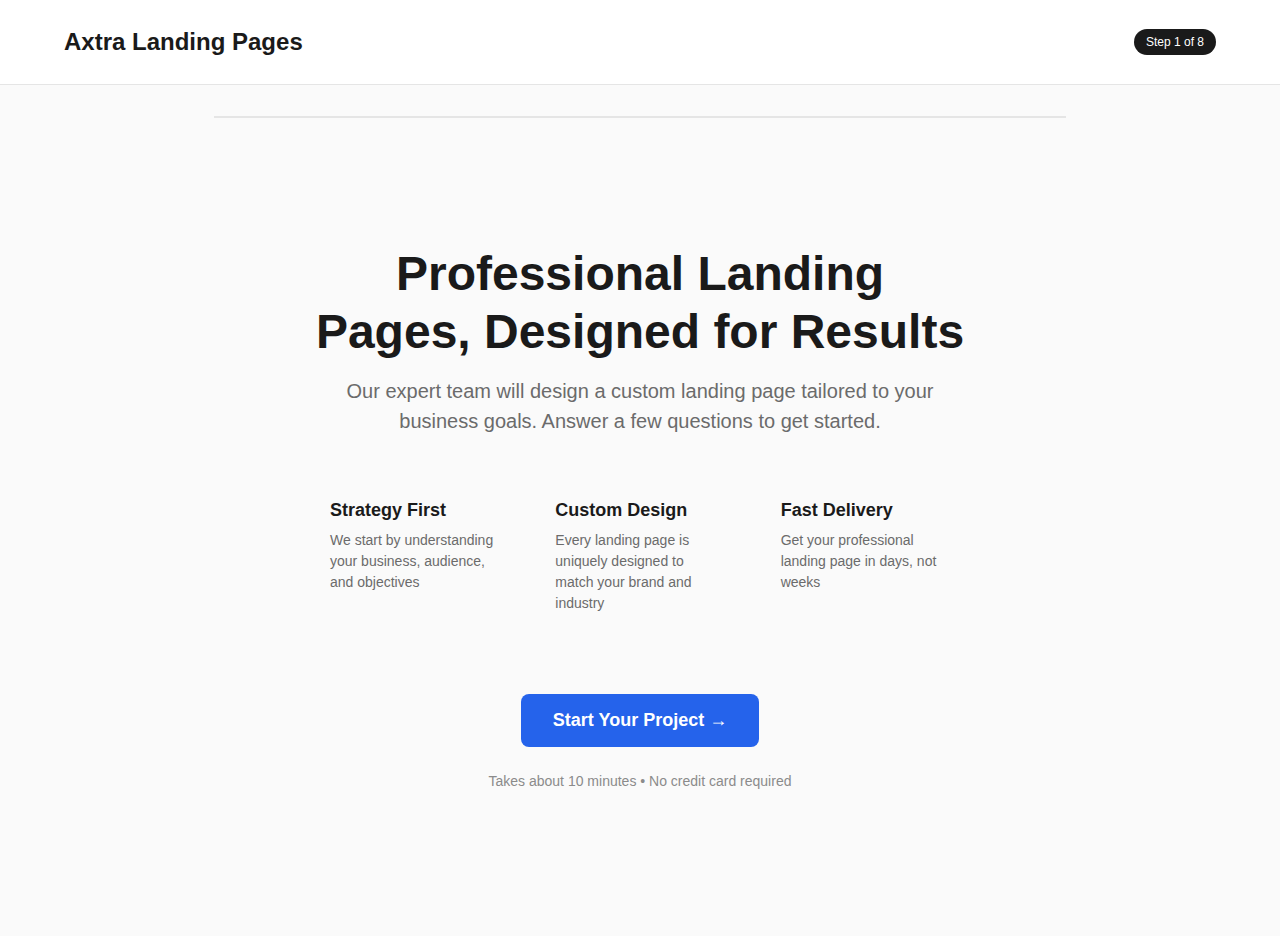
<file: index.html>
<!DOCTYPE html>
<html lang="en">
<head>
  <meta charset="UTF-8">
  <meta http-equiv="refresh" content="0; url=/src/index.html">
  <title>Redirecting...</title>
</head>
<body>
  <p>Redirecting to <a href="/src/index.html">Axtra Landing Pages</a>...</p>
</body>
</html>
</file>
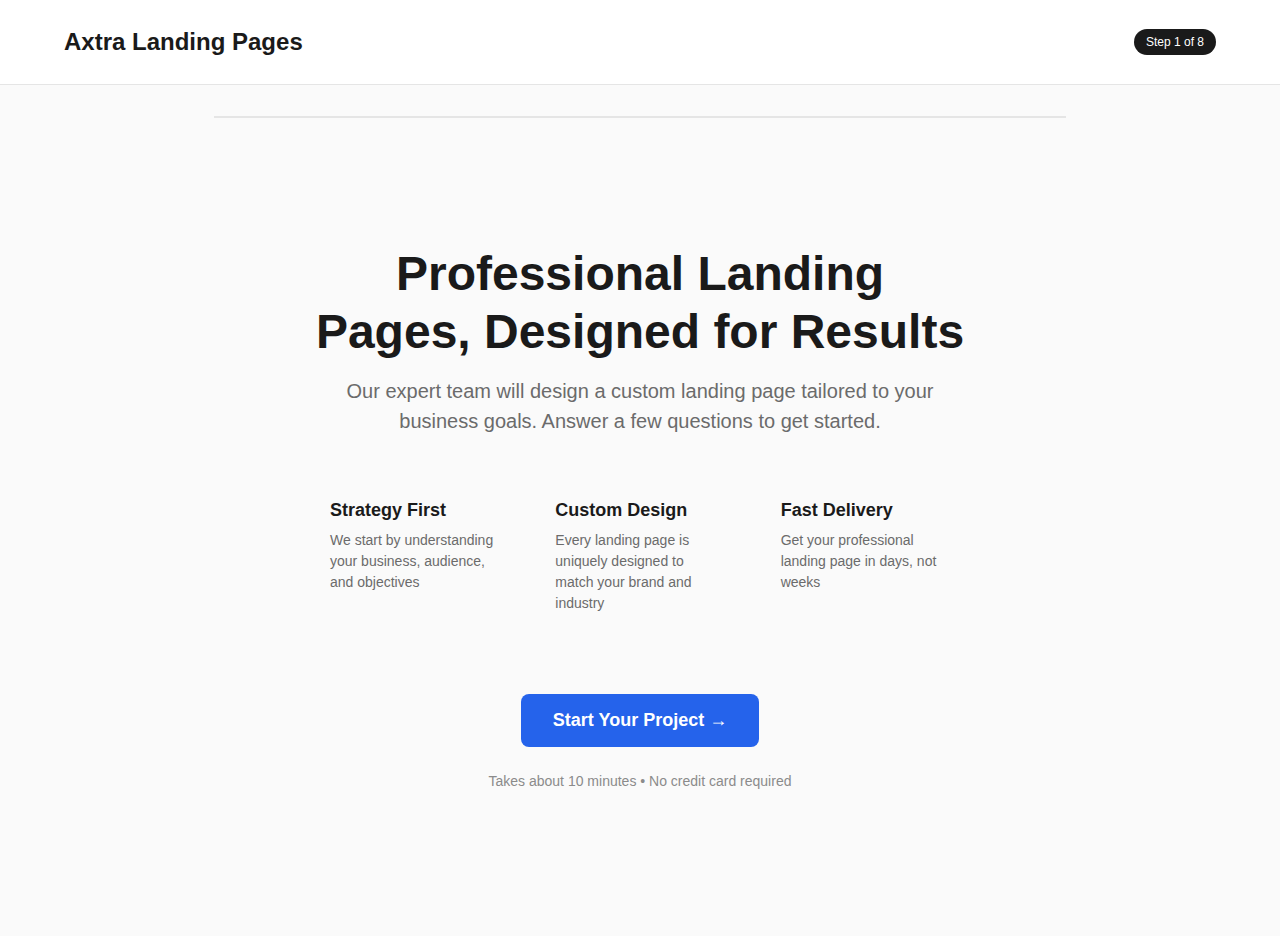
<file: src/index.html>
<!DOCTYPE html>
<html lang="en">
<head>
  <meta charset="UTF-8">
  <meta name="viewport" content="width=device-width, initial-scale=1.0">
  <meta name="description" content="Axtra Landing Page Service - Professional landing pages designed by experts to achieve your business goals">
  <title>Axtra Landing Page Service - Custom Landing Pages by Experts</title>
  
  <!-- Stylesheets -->
  <link rel="stylesheet" href="assets/css/design-tokens.css">
  <link rel="stylesheet" href="assets/css/components.css">
  <link rel="stylesheet" href="assets/css/builder.css">
</head>
<body>
  
  <!-- Builder Container -->
  <div class="builder-container">
    
    <!-- Header -->
    <header class="builder-header">
      <div class="builder-header-content">
        <div class="builder-logo">Axtra Landing Pages</div>
        <div class="builder-progress-indicator">
          <span id="current-step-indicator" class="badge badge-primary">Step 1 of 8</span>
        </div>
      </div>
    </header>

    <!-- Main Content -->
    <main class="builder-main">
      
      <!-- Progress Steps -->
      <div class="progress-steps" id="progress-steps">
        <!-- Dynamically populated by JavaScript -->
      </div>

      <!-- Welcome Screen -->
      <div id="welcome-screen" class="welcome-screen">
        <h1 class="welcome-title">Professional Landing Pages, Designed for Results</h1>
        <p class="welcome-subtitle">Our expert team will design a custom landing page tailored to your business goals. Answer a few questions to get started.</p>
        
        <div class="welcome-features">
          <div class="welcome-feature">
            <h3 class="welcome-feature-title">Strategy First</h3>
            <p class="welcome-feature-description">We start by understanding your business, audience, and objectives</p>
          </div>
          <div class="welcome-feature">
            <h3 class="welcome-feature-title">Custom Design</h3>
            <p class="welcome-feature-description">Every landing page is uniquely designed to match your brand and industry</p>
          </div>
          <div class="welcome-feature">
            <h3 class="welcome-feature-title">Fast Delivery</h3>
            <p class="welcome-feature-description">Get your professional landing page in days, not weeks</p>
          </div>
        </div>

        <button class="btn btn-accent btn-lg" onclick="startBuilder()">Start Your Project →</button>
        <p style="margin-top: 1.5rem; color: var(--color-text-tertiary); font-size: var(--text-sm);">Takes about 10 minutes • No credit card required</p>
      </div>

      <!-- Form Steps Container -->
      <div id="form-container" class="hidden">
        
        <!-- Step 1: Industry & Market -->
        <div class="form-step" id="step-industry" data-step="1">
          <div class="step-header">
            <h2 class="step-title">Tell Us About Your Industry</h2>
            <p class="step-description">This helps our designers understand your market and create relevant, industry-specific designs</p>
          </div>
          
          <div class="step-content">
            <div class="form-group">
              <label class="form-label form-label-required" for="industry">What industry is your business in?</label>
              <select class="form-select" id="industry" name="industry" required>
                <option value="">Choose an industry...</option>
                <!-- Populated by JavaScript from industries.json -->
              </select>
              <span class="form-help">We'll show you examples from top companies in your industry</span>
              <span class="form-error" id="industry-error"></span>
            </div>

            <div class="form-group" id="competitor-section" style="display: none;">
              <label class="form-label">Inspiration & Competitor Examples (Optional)</label>
              <p class="form-help mb-4">Select landing pages you admire - our designers will study these for inspiration</p>
              <div id="competitor-list" class="competitor-list">
                <!-- Populated dynamically based on industry selection -->
              </div>
            </div>

            <div class="form-group">
              <label class="form-label" for="customCompetitor">Have Another Example in Mind? (Optional)</label>
              <input type="url" class="form-input" id="customCompetitor" name="customCompetitor" placeholder="https://example.com">
              <span class="form-help">Share any website with a landing page style you like</span>
            </div>
          </div>

          <div class="step-navigation">
            <div></div>
            <div class="step-nav-buttons">
              <button class="btn btn-accent" onclick="nextStep()">Continue →</button>
            </div>
          </div>
        </div>

        <!-- Step 2: Objective -->
        <div class="form-step" id="step-objective" data-step="2">
          <div class="step-header">
            <h2 class="step-title">What's Your Main Goal?</h2>
            <p class="step-description">What action do you want your website visitors to take?</p>
          </div>
          
          <div class="step-content">
            <div class="form-group">
              <label class="form-label form-label-required">Choose Your Primary Goal</label>
              <span class="form-help mb-4">Think about what would be most valuable for your business right now</span>
              <div class="visual-selector" id="objective-selector">
                <!-- Radio cards populated by JavaScript -->
              </div>
              <span class="form-error" id="objective-error"></span>
            </div>

            <div class="form-group">
              <label class="form-label" for="successMetric">How Will You Measure Success? (Optional)</label>
              <input type="text" class="form-input" id="successMetric" name="successMetric" placeholder="Example: 50 enquiries per month, or 100 new sign-ups">
              <span class="form-help">Having a target helps us design a page that's focused on getting results</span>
            </div>
          </div>

          <div class="step-navigation">
            <button class="btn btn-secondary" onclick="prevStep()">← Back</button>
            <div class="step-nav-buttons">
              <button class="btn btn-accent" onclick="nextStep()">Continue →</button>
            </div>
          </div>
        </div>

        <!-- Step 3: Design Style -->
        <div class="form-step" id="step-style" data-step="3">
          <div class="step-header">
            <h2 class="step-title">Choose Your Design Style</h2>
            <p class="step-description">Our designers will create your page in the style that best fits your brand</p>
            <button type="button" class="template-gallery-trigger" onclick="openTemplateGallery()">
              <span>View Template Examples</span>
              <span>→</span>
            </button>
          </div>
          
          <div class="step-content">
            <div class="form-group">
              <label class="form-label form-label-required">Select a Design Direction</label>
              <div class="visual-selector gradient-accent" id="style-selector">
                <!-- Visual cards populated by JavaScript -->
              </div>
              <span class="form-error" id="designStyle-error"></span>
            </div>

            <div class="form-group">
              <label class="form-label">Color Approach</label>
              <div class="checkbox-group">
                <label class="form-radio">
                  <input type="radio" name="colorPreference" value="axtra-default" checked>
                  <span>Use professional grayscale palette (recommended)</span>
                </label>
                <label class="form-radio">
                  <input type="radio" name="colorPreference" value="brand-colors">
                  <span>I have specific brand colors to use</span>
                </label>
                <label class="form-radio">
                  <input type="radio" name="colorPreference" value="ai-suggest">
                  <span>Let our designers choose colors that fit my industry</span>
                </label>
              </div>
            </div>

            <div class="form-group hidden" id="brand-colors-section">
              <label class="form-label">Brand Colors</label>
              <span class="form-help mb-4">Enter your brand color codes (e.g., #FF5733 or rgb(255, 87, 51))</span>
              <div class="flex gap-4" style="flex-wrap: wrap;">
                <div style="flex: 1; min-width: 150px;">
                  <label class="form-label" for="primaryColor">Primary Color</label>
                  <div style="display: flex; gap: var(--space-2); align-items: center;">
                    <input type="text" class="form-input" id="primaryColorText" name="primaryColorText" placeholder="#1a1a1a" value="#1a1a1a" style="flex: 1;">
                    <input type="color" class="form-input" id="primaryColor" name="primaryColor" value="#1a1a1a" style="width: 60px; height: 48px; padding: 4px; cursor: pointer;" onchange="document.getElementById('primaryColorText').value = this.value">
                  </div>
                </div>
                <div style="flex: 1; min-width: 150px;">
                  <label class="form-label" for="secondaryColor">Secondary Color</label>
                  <div style="display: flex; gap: var(--space-2); align-items: center;">
                    <input type="text" class="form-input" id="secondaryColorText" name="secondaryColorText" placeholder="#4a4a4a" value="#4a4a4a" style="flex: 1;">
                    <input type="color" class="form-input" id="secondaryColor" name="secondaryColor" value="#4a4a4a" style="width: 60px; height: 48px; padding: 4px; cursor: pointer;" onchange="document.getElementById('secondaryColorText').value = this.value">
                  </div>
                </div>
                <div style="flex: 1; min-width: 150px;">
                  <label class="form-label" for="accentColor">Accent Color</label>
                  <div style="display: flex; gap: var(--space-2); align-items: center;">
                    <input type="text" class="form-input" id="accentColorText" name="accentColorText" placeholder="#2563eb" value="#2563eb" style="flex: 1;">
                    <input type="color" class="form-input" id="accentColor" name="accentColor" value="#2563eb" style="width: 60px; height: 48px; padding: 4px; cursor: pointer;" onchange="document.getElementById('accentColorText').value = this.value">
                  </div>
                </div>
              </div>
            </div>
          </div>

          <div class="step-navigation">
            <button class="btn btn-secondary" onclick="prevStep()">← Back</button>
            <div class="step-nav-buttons">
              <button class="btn btn-accent" onclick="nextStep()">Continue →</button>
            </div>
          </div>
        </div>

        <!-- Step 4: Business Details -->
        <div class="form-step" id="step-business" data-step="4">
          <div class="step-header">
            <h2 class="step-title">Tell Us About Your Business</h2>
            <p class="step-description">Help us understand what makes your business unique</p>
          </div>
          
          <div class="step-content">
            <div class="form-group">
              <label class="form-label form-label-required" for="businessName">Business or Product Name</label>
              <input type="text" class="form-input" id="businessName" name="businessName" placeholder="Example: ABC Marketing Solutions" required>
              <span class="form-error" id="businessName-error"></span>
            </div>

            <div class="form-group">
              <label class="form-label form-label-required" for="businessDescription">What Does Your Business Do?</label>
              <textarea class="form-textarea" id="businessDescription" name="businessDescription" rows="4" placeholder="Describe your products or services in simple terms. What problem do you solve for customers?" required></textarea>
              <span class="form-help">Write it as you would explain it to a friend - be clear and specific</span>
              <span class="form-error" id="businessDescription-error"></span>
            </div>

            <div class="form-group">
              <label class="form-label form-label-required" for="targetAudience">Who Are Your Customers?</label>
              <textarea class="form-textarea" id="targetAudience" name="targetAudience" rows="3" placeholder="Example: Malaysian SME owners looking to expand online, or working professionals aged 25-40" required></textarea>
              <span class="form-help">Describe the type of people or businesses you want to reach</span>
              <span class="form-error" id="targetAudience-error"></span>
            </div>

            <div class="form-group">
              <label class="form-label form-label-required" for="language">What Language Should the Page Be In?</label>
              <select class="form-select" id="language" name="language" required>
                <option value="en">English</option>
                <option value="ms">Bahasa Malaysia</option>
                <option value="zh">Chinese (Mandarin)</option>
                <option value="ta">Tamil</option>
                <option value="es">Spanish</option>
                <option value="fr">French</option>
                <option value="de">German</option>
                <option value="it">Italian</option>
                <option value="pt">Portuguese</option>
                <option value="ja">Japanese</option>
                <option value="ko">Korean</option>
                <option value="other">Other</option>
              </select>
            </div>

            <div class="form-group hidden" id="custom-language-section">
              <label class="form-label" for="customLanguage">Specify Language</label>
              <input type="text" class="form-input" id="customLanguage" name="customLanguage" placeholder="Enter language name">
            </div>
          </div>

          <div class="step-navigation">
            <button class="btn btn-secondary" onclick="prevStep()">← Back</button>
            <div class="step-nav-buttons">
              <button class="btn btn-accent" onclick="nextStep()">Continue →</button>
            </div>
          </div>
        </div>

        <!-- Step 5: Content & Messaging -->
        <div class="form-step" id="step-content" data-step="5">
          <div class="step-header">
            <h2 class="step-title">Your Key Messages</h2>
            <p class="step-description">What do you want to say to your visitors?</p>
          </div>
          
          <div class="step-content">
            <div class="form-group">
              <label class="form-label form-label-required" for="mainHeadline">Main Headline</label>
              <input type="text" class="form-input" id="mainHeadline" name="mainHeadline" placeholder='Example: "Grow Your Business with Digital Marketing That Works"' required>
              <span class="form-help">This is the first thing visitors see - make it clear and compelling</span>
              <span class="form-error" id="mainHeadline-error"></span>
            </div>

            <div class="form-group">
              <label class="form-label" for="subHeadline">Supporting Text (Optional)</label>
              <input type="text" class="form-input" id="subHeadline" name="subHeadline" placeholder="A second line that adds more detail to your headline">
              <span class="form-help">Use this to elaborate on your main message</span>
            </div>

            <div class="form-group">
              <label class="form-label form-label-required">What Are Your Main Benefits?</label>
              <p class="form-help mb-4">List 3-6 key reasons why customers should choose you. What makes you different or better?</p>
              <div id="value-props-container">
                <!-- Repeatable fields will be added here -->
              </div>
              <button type="button" class="btn btn-secondary btn-sm repeatable-add" onclick="addValueProp()">+ Add Another Benefit</button>
              <span class="form-error" id="valuePropositions-error"></span>
            </div>

            <div class="form-group">
              <label class="form-label form-label-required" for="ctaText">Call-to-Action Button Text</label>
              <input type="text" class="form-input" id="ctaText" name="ctaText" placeholder='Example: "Get Started Now" or "Request a Quote"' required>
              <span class="form-help">What should the main button say? Keep it action-oriented</span>
              <span class="form-error" id="ctaText-error"></span>
            </div>

            <div class="form-group">
              <label class="form-label form-label-required">Button Style</label>
              <div class="checkbox-group">
                <label class="form-radio">
                  <input type="radio" name="ctaStyle" value="primary" checked>
                  <span>Solid Button (Recommended)</span>
                </label>
                <label class="form-radio">
                  <input type="radio" name="ctaStyle" value="outline">
                  <span>Outlined Button</span>
                </label>
                <label class="form-radio">
                  <input type="radio" name="ctaStyle" value="link">
                  <span>Simple Text Link</span>
                </label>
              </div>
            </div>

            <div class="form-group">
              <label class="form-label" for="secondaryCta">Secondary Button Text (Optional)</label>
              <input type="text" class="form-input" id="secondaryCta" name="secondaryCta" placeholder='Example: "Learn More" or "View Demo"'>
              <span class="form-help">A second, less prominent action button if needed</span>
            </div>
          </div>

          <div class="step-navigation">
            <button class="btn btn-secondary" onclick="prevStep()">← Back</button>
            <div class="step-nav-buttons">
              <button class="btn btn-accent" onclick="nextStep()">Continue →</button>
            </div>
          </div>
        </div>

        <!-- Step 6: Social Proof & Features -->
        <div class="form-step" id="step-features" data-step="6">
          <div class="step-header">
            <h2 class="step-title">Build Trust with Visitors</h2>
            <p class="step-description">Show them why they should trust your business</p>
          </div>
          
          <div class="step-content">
            <div class="form-group">
              <label class="form-label">What Proof Points Do You Have?</label>
              <span class="form-help mb-4">Select what you'd like to showcase (you can choose multiple)</span>
              <div class="checkbox-group" id="social-proof-options">
                <label class="checkbox-item">
                  <input type="checkbox" name="socialProofType" value="testimonials">
                  <span>Customer Reviews or Testimonials</span>
                </label>
                <label class="checkbox-item">
                  <input type="checkbox" name="socialProofType" value="logos">
                  <span>Client or Partner Logos</span>
                </label>
                <label class="checkbox-item">
                  <input type="checkbox" name="socialProofType" value="stats">
                  <span>Numbers & Statistics (e.g., "500+ Happy Customers")</span>
                </label>
                <label class="checkbox-item">
                  <input type="checkbox" name="socialProofType" value="reviews">
                  <span>Star Ratings or Awards</span>
                </label>
                <label class="checkbox-item">
                  <input type="checkbox" name="socialProofType" value="case-studies">
                  <span>Success Stories or Case Studies</span>
                </label>
                <label class="checkbox-item">
                  <input type="checkbox" name="socialProofType" value="media">
                  <span>Media Coverage or Press Mentions</span>
                </label>
              </div>
            </div>

            <div class="form-group">
              <label class="form-label">Main Features to Highlight (Optional)</label>
              <p class="form-help mb-4">What are the top features or services you want to showcase?</p>
              <div id="key-features-container">
                <!-- Repeatable fields -->
              </div>
              <button type="button" class="btn btn-secondary btn-sm repeatable-add" onclick="addKeyFeature()">+ Add Feature</button>
            </div>

            <div class="form-group">
              <label class="form-label form-label-required">Do You Want to Show Pricing?</label>
              <div class="checkbox-group">
                <label class="form-radio">
                  <input type="radio" name="includePricing" value="yes">
                  <span>Yes, display our pricing packages</span>
                </label>
                <label class="form-radio">
                  <input type="radio" name="includePricing" value="contact">
                  <span>Show "Contact Us for Pricing"</span>
                </label>
                <label class="form-radio">
                  <input type="radio" name="includePricing" value="no" checked>
                  <span>No, don't include pricing</span>
                </label>
              </div>
            </div>
          </div>

          <div class="step-navigation">
            <button class="btn btn-secondary" onclick="prevStep()">← Back</button>
            <div class="step-nav-buttons">
              <button class="btn btn-accent" onclick="nextStep()">Continue →</button>
            </div>
          </div>
        </div>

        <!-- Step 7: Technical Preferences -->
        <div class="form-step" id="step-technical" data-step="7">
          <div class="step-header">
            <h2 class="step-title">Additional Requirements</h2>
            <p class="step-description">Any special needs for your landing page?</p>
          </div>
          
          <div class="step-content">
            <div class="form-group">
              <label class="form-label">What Information Do You Need from Visitors?</label>
              <span class="form-help mb-4">If you're collecting leads, what details do you need? (Select all that apply)</span>
              <div class="checkbox-group">
                <label class="checkbox-item">
                  <input type="checkbox" name="formFields" value="email" checked disabled>
                  <span>Email Address (always included)</span>
                </label>
                <label class="checkbox-item">
                  <input type="checkbox" name="formFields" value="name">
                  <span>Full Name</span>
                </label>
                <label class="checkbox-item">
                  <input type="checkbox" name="formFields" value="company">
                  <span>Company Name</span>
                </label>
                <label class="checkbox-item">
                  <input type="checkbox" name="formFields" value="phone">
                  <span>Phone Number</span>
                </label>
                <label class="checkbox-item">
                  <input type="checkbox" name="formFields" value="message">
                  <span>Message or Comments Field</span>
                </label>
              </div>
            </div>

            <div class="form-group">
              <label class="form-label" for="integrations">Tools or Platforms to Connect (Optional)</label>
              <input type="text" class="form-input" id="integrations" name="integrations" placeholder="Example: WhatsApp Business, Facebook Pixel, Google Analytics, Mailchimp">
              <span class="form-help">Let us know if you need the page to work with any specific tools</span>
            </div>

            <div class="form-group">
              <label class="form-label" for="specialRequirements">Any Other Special Requests? (Optional)</label>
              <textarea class="form-textarea" id="specialRequirements" name="specialRequirements" rows="4" placeholder="Example: Need to be mobile-friendly, must load quickly, need Malay and English versions, etc."></textarea>
              <span class="form-help">Share any additional requirements or preferences</span>
            </div>
          </div>

          <div class="step-navigation">
            <button class="btn btn-secondary" onclick="prevStep()">← Back</button>
            <div class="step-nav-buttons">
              <button class="btn btn-accent" onclick="nextStep()">Review & Generate →</button>
            </div>
          </div>
        </div>

        <!-- Step 8: Review & Generate -->
        <div class="form-step" id="step-review" data-step="8">
          <div class="step-header">
            <h2 class="step-title">Review Your Project Details</h2>
            <p class="step-description">Take a moment to review everything before we start designing</p>
          </div>
          
          <div class="step-content">
            <div id="review-summary">
              <!-- Summary sections populated by JavaScript -->
            </div>
            
            <div class="alert alert-info mt-8">
              <strong>Ready to get started?</strong> Our design team will use these details to create your custom landing page. You'll receive your page design within 3-5 business days.
            </div>
          </div>

          <div class="step-navigation">
            <button class="btn btn-secondary" onclick="prevStep()">← Back</button>
            <div class="step-nav-buttons">
              <button class="btn btn-accent btn-lg" onclick="generatePrompt()">Submit Project Brief</button>
            </div>
          </div>
        </div>

      </div>

      <!-- Loading State -->
      <div id="loading-state" class="hidden" style="text-align: center; padding: 4rem;">
        <div class="spinner" style="margin: 0 auto 2rem;"></div>
        <p style="color: var(--color-text-secondary);">Preparing your project brief for our design team...</p>
      </div>

    </main>

  </div>

  <!-- Template Gallery Modal -->
  <div class="template-gallery-overlay" id="templateGallery">
    <div class="template-gallery-container">
      <!-- Close button -->
      <button class="template-gallery-close" onclick="closeTemplateGallery()" aria-label="Close gallery">×</button>
      
      <!-- Gallery slider -->
      <div class="gallery-slider" id="gallerySlider">
        <!-- Slides will be populated by JavaScript -->
      </div>
      
      <!-- Navigation -->
      <div class="gallery-nav">
        <button class="gallery-nav-btn" onclick="previousSlide()" id="prevSlideBtn" aria-label="Previous">←</button>
        <div class="gallery-dots" id="galleryDots"></div>
        <button class="gallery-nav-btn" onclick="nextSlide()" id="nextSlideBtn" aria-label="Next">→</button>
      </div>
    </div>
  </div>

  <!-- Scripts -->
  <script src="assets/js/main.js"></script>
  
</body>
</html>
</file>
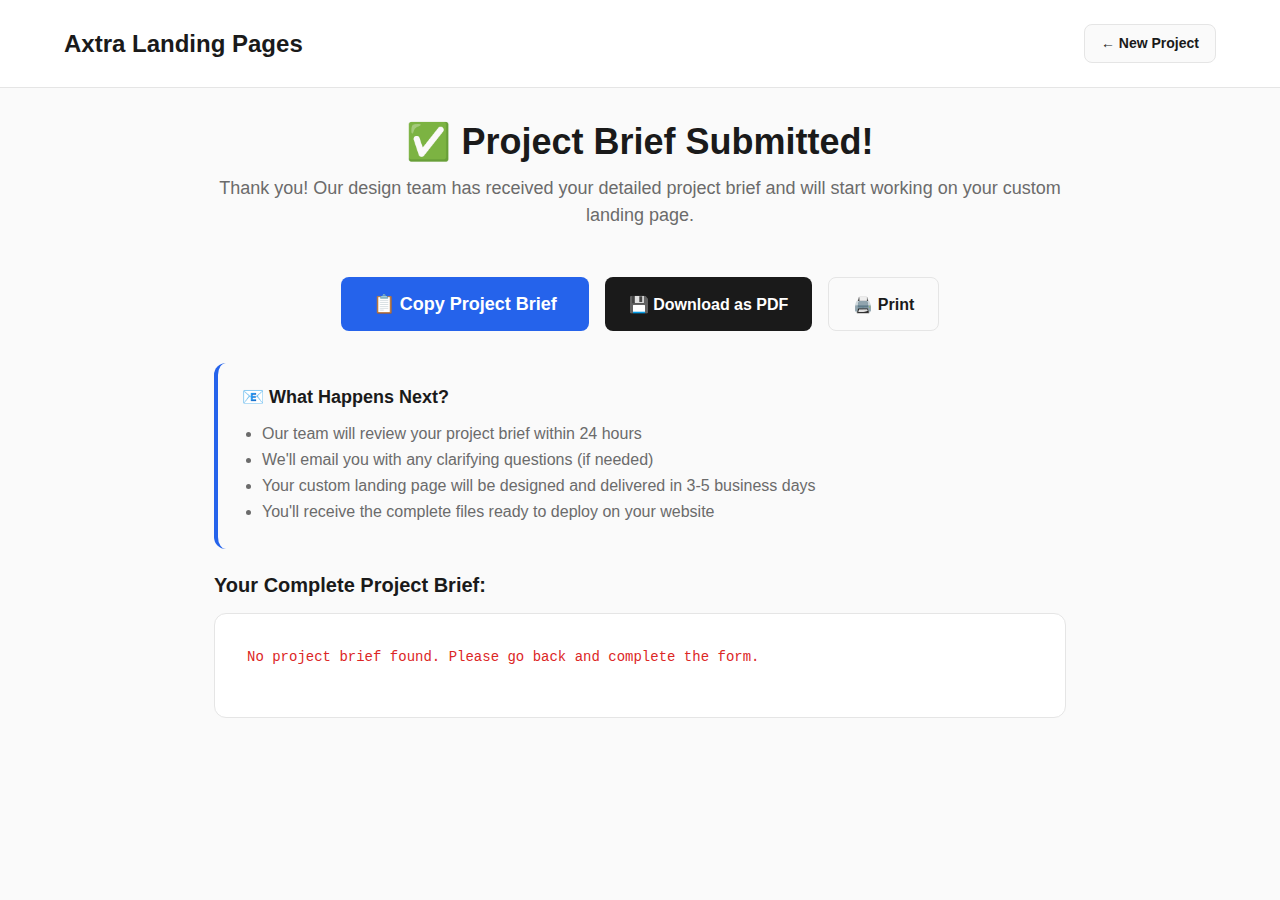
<file: src/preview.html>
<!DOCTYPE html>
<html lang="en">
<head>
  <meta charset="UTF-8">
  <meta name="viewport" content="width=device-width, initial-scale=1.0">
  <title>Project Brief - Axtra Landing Pages</title>
  
  <link rel="stylesheet" href="assets/css/design-tokens.css">
  <link rel="stylesheet" href="assets/css/components.css">
  <link rel="stylesheet" href="assets/css/builder.css">
</head>
<body>
  
  <div class="builder-container">
    
    <header class="builder-header">
      <div class="builder-header-content">
        <div class="builder-logo">Axtra Landing Pages</div>
        <a href="index.html" class="btn btn-secondary btn-sm">← New Project</a>
      </div>
    </header>

    <main class="result-container">
      
      <div class="result-header">
        <h1 class="result-title">✅ Project Brief Submitted!</h1>
        <p class="result-subtitle">Thank you! Our design team has received your detailed project brief and will start working on your custom landing page.</p>
      </div>

      <div class="result-actions">
        <button class="btn btn-accent btn-lg" onclick="copyToClipboard()">📋 Copy Project Brief</button>
        <button class="btn btn-primary" onclick="downloadPrompt()">💾 Download as PDF</button>
        <button class="btn btn-secondary" onclick="window.print()">🖨️ Print</button>
      </div>

      <div style="background: var(--color-surface); border-radius: var(--radius-xl); padding: var(--space-6); margin-bottom: var(--space-6); border-left: 4px solid var(--color-accent);">
        <h3 style="font-size: var(--text-lg); font-weight: var(--font-semibold); margin-bottom: var(--space-3);">📧 What Happens Next?</h3>
        <ul style="color: var(--color-text-secondary); line-height: var(--leading-relaxed); padding-left: var(--space-5);">
          <li>Our team will review your project brief within 24 hours</li>
          <li>We'll email you with any clarifying questions (if needed)</li>
          <li>Your custom landing page will be designed and delivered in 3-5 business days</li>
          <li>You'll receive the complete files ready to deploy on your website</li>
        </ul>
      </div>

      <h3 style="font-size: var(--text-xl); font-weight: var(--font-semibold); margin-bottom: var(--space-4); color: var(--color-text-primary);">Your Complete Project Brief:</h3>

      <div class="prompt-preview" id="prompt-output">
        <!-- Prompt content will be inserted here -->
      </div>

    </main>

  </div>

  <script>
    // Load and display the generated prompt
    document.addEventListener('DOMContentLoaded', () => {
      const prompt = localStorage.getItem('generatedPrompt');
      const promptOutput = document.getElementById('prompt-output');
      
      if (prompt) {
        promptOutput.textContent = prompt;
      } else {
        promptOutput.innerHTML = '<p style="color: var(--color-error);">No project brief found. Please go back and complete the form.</p>';
      }
    });

    // Copy to clipboard
    function copyToClipboard() {
      const prompt = localStorage.getItem('generatedPrompt');
      
      if (!prompt) {
        alert('No project brief to copy');
        return;
      }
      
      navigator.clipboard.writeText(prompt).then(() => {
        // Show success notification
        const notification = document.createElement('div');
        notification.className = 'copy-success';
        notification.textContent = '✓ Project brief copied to clipboard!';
        document.body.appendChild(notification);
        
        setTimeout(() => {
          notification.remove();
        }, 3000);
      }).catch(err => {
        console.error('Failed to copy:', err);
        alert('Failed to copy to clipboard');
      });
    }

    // Download as markdown file
    function downloadPrompt() {
      const prompt = localStorage.getItem('generatedPrompt');
      const formData = JSON.parse(localStorage.getItem('formData') || '{}');
      
      if (!prompt) {
        alert('No project brief to download');
        return;
      }
      
      // Create filename
      const businessName = formData.businessName || 'landing-page';
      const filename = `${businessName.toLowerCase().replace(/\s+/g, '-')}-project-brief.md`;
      
      // Create blob and download
      const blob = new Blob([prompt], { type: 'text/markdown' });
      const url = URL.createObjectURL(blob);
      const a = document.createElement('a');
      a.href = url;
      a.download = filename;
      document.body.appendChild(a);
      a.click();
      document.body.removeChild(a);
      URL.revokeObjectURL(url);
    }
  </script>
  
</body>
</html>
</file>
<file: src/assets/css/design-tokens.css>
/* Axtra Design Tokens - CSS Custom Properties */
/* Based on designtoken.md - Complete token system */

:root {
  /* ========== COLORS ========== */
  
  /* Grayscale */
  --color-black: #1a1a1a;
  --color-gray-900: #2d2d2d;
  --color-gray-800: #3d3d3d;
  --color-gray-700: #4a4a4a;
  --color-gray-600: #6b6b6b;
  --color-gray-500: #8b8b8b;
  --color-gray-400: #9ca3af;
  --color-gray-300: #d1d5db;
  --color-gray-200: #e5e5e5;
  --color-gray-100: #f3f4f6;
  --color-gray-50: #fafafa;
  --color-white: #ffffff;

  /* Semantic Colors */
  --color-primary: #1a1a1a;
  --color-secondary: #4a4a4a;
  --color-accent: #2563eb;
  --color-success: #059669;
  --color-warning: #d97706;
  --color-error: #dc2626;
  --color-info: #0891b2;

  /* Surface Colors */
  --color-background: #ffffff;
  --color-surface: #fafafa;
  --color-surface-raised: #ffffff;
  --color-border: #e5e5e5;
  --color-border-light: #f3f4f6;
  --color-border-dark: #d1d5db;

  /* Text Colors */
  --color-text-primary: #1a1a1a;
  --color-text-secondary: #6b6b6b;
  --color-text-tertiary: #8b8b8b;
  --color-text-muted: #9ca3af;
  --color-text-inverse: #ffffff;

  /* State Colors */
  --color-hover: #4a4a4a;
  --color-active: #1a1a1a;
  --color-focus: #2563eb;
  --color-disabled: #d1d5db;

  /* ========== TYPOGRAPHY ========== */
  
  /* Font Families */
  --font-primary: -apple-system, BlinkMacSystemFont, 'Segoe UI', Roboto, 'Oxygen', 'Ubuntu', 'Cantarell', 'Fira Sans', 'Droid Sans', 'Helvetica Neue', sans-serif;
  --font-display: var(--font-primary);
  --font-mono: 'SF Mono', Monaco, 'Cascadia Code', 'Courier New', monospace;

  /* Font Sizes */
  --text-xs: 0.75rem;       /* 12px */
  --text-sm: 0.875rem;      /* 14px */
  --text-base: 1rem;        /* 16px */
  --text-lg: 1.125rem;      /* 18px */
  --text-xl: 1.25rem;       /* 20px */
  --text-2xl: 1.5rem;       /* 24px */
  --text-3xl: 1.875rem;     /* 30px */
  --text-4xl: 2.25rem;      /* 36px */
  --text-5xl: 3rem;         /* 48px */

  /* Font Weights */
  --font-normal: 400;
  --font-medium: 500;
  --font-semibold: 600;
  --font-bold: 700;

  /* Line Heights */
  --leading-none: 1;
  --leading-tight: 1.2;
  --leading-snug: 1.375;
  --leading-normal: 1.5;
  --leading-relaxed: 1.625;
  --leading-loose: 2;

  /* Letter Spacing */
  --tracking-tighter: -0.05em;
  --tracking-tight: -0.025em;
  --tracking-normal: 0;
  --tracking-wide: 0.025em;
  --tracking-wider: 0.05em;
  --tracking-widest: 0.1em;

  /* ========== SPACING ========== */
  
  --space-0: 0;
  --space-1: 0.25rem;       /* 4px */
  --space-2: 0.5rem;        /* 8px */
  --space-3: 0.75rem;       /* 12px */
  --space-4: 1rem;          /* 16px */
  --space-5: 1.25rem;       /* 20px */
  --space-6: 1.5rem;        /* 24px */
  --space-8: 2rem;          /* 32px */
  --space-10: 2.5rem;       /* 40px */
  --space-12: 3rem;         /* 48px */
  --space-16: 4rem;         /* 64px */
  --space-20: 5rem;         /* 80px */
  --space-24: 6rem;         /* 96px */

  /* Semantic Spacing */
  --space-xs: 0.5rem;       /* 8px */
  --space-sm: 1rem;         /* 16px */
  --space-md: 1.5rem;       /* 24px */
  --space-lg: 2.5rem;       /* 40px */
  --space-xl: 4rem;         /* 64px */
  --space-2xl: 6rem;        /* 96px */

  /* ========== LAYOUT ========== */
  
  /* Containers */
  --container-xs: 320px;
  --container-sm: 640px;
  --container-md: 768px;
  --container-lg: 1024px;
  --container-xl: 1200px;
  --container-2xl: 1400px;
  --container-full: 100%;
  --max-width: 1200px;

  /* Breakpoints (for reference) */
  --breakpoint-sm: 640px;
  --breakpoint-md: 768px;
  --breakpoint-lg: 1024px;
  --breakpoint-xl: 1280px;
  --breakpoint-2xl: 1536px;

  /* Z-Index */
  --z-base: 0;
  --z-dropdown: 100;
  --z-sticky: 200;
  --z-fixed: 300;
  --z-modal-backdrop: 400;
  --z-modal: 500;
  --z-popover: 600;
  --z-tooltip: 700;
  --z-notification: 800;

  /* ========== BORDERS ========== */
  
  /* Radius */
  --radius-none: 0;
  --radius-sm: 2px;
  --radius-base: 4px;
  --radius-md: 6px;
  --radius-lg: 8px;
  --radius-xl: 12px;
  --radius-2xl: 16px;
  --radius-full: 9999px;
  --radius: 2px;

  /* Width */
  --border-width: 1px;
  --border-width-2: 2px;
  --border-width-4: 4px;

  /* ========== SHADOWS ========== */
  
  --shadow-sm: 0 1px 2px rgba(0, 0, 0, 0.05);
  --shadow-base: 0 2px 4px rgba(0, 0, 0, 0.06);
  --shadow-md: 0 4px 8px rgba(0, 0, 0, 0.08);
  --shadow-lg: 0 8px 16px rgba(0, 0, 0, 0.1);
  --shadow-xl: 0 12px 24px rgba(0, 0, 0, 0.12);
  --shadow-inner: inset 0 2px 4px rgba(0, 0, 0, 0.06);

  /* ========== TRANSITIONS ========== */
  
  /* Duration */
  --duration-fast: 150ms;
  --duration-base: 200ms;
  --duration-slow: 300ms;
  --duration-slower: 500ms;

  /* Easing */
  --ease-linear: linear;
  --ease-in: cubic-bezier(0.4, 0, 1, 1);
  --ease-out: cubic-bezier(0, 0, 0.2, 1);
  --ease-in-out: cubic-bezier(0.4, 0, 0.2, 1);

  /* Presets */
  --transition: all 200ms cubic-bezier(0, 0, 0.2, 1);
  --transition-fast: all 150ms cubic-bezier(0, 0, 0.2, 1);
  --transition-slow: all 300ms cubic-bezier(0, 0, 0.2, 1);

  /* ========== ICONS ========== */
  
  --icon-xs: 12px;
  --icon-sm: 16px;
  --icon-base: 20px;
  --icon-md: 24px;
  --icon-lg: 32px;
  --icon-xl: 40px;
  --icon-2xl: 48px;

  /* ========== COMPONENT SIZES ========== */
  
  /* Buttons */
  --button-height-sm: 32px;
  --button-height-base: 40px;
  --button-height-lg: 48px;

  /* Inputs */
  --input-height-sm: 32px;
  --input-height-base: 40px;
  --input-height-lg: 48px;

  /* ========== OPACITY ========== */
  
  --opacity-0: 0;
  --opacity-10: 0.1;
  --opacity-20: 0.2;
  --opacity-30: 0.3;
  --opacity-40: 0.4;
  --opacity-50: 0.5;
  --opacity-60: 0.6;
  --opacity-70: 0.7;
  --opacity-80: 0.8;
  --opacity-90: 0.9;
  --opacity-100: 1;
}

/* ========== BASE RESET ========== */

* {
  margin: 0;
  padding: 0;
  box-sizing: border-box;
}

html {
  font-size: 16px;
  -webkit-font-smoothing: antialiased;
  -moz-osx-font-smoothing: grayscale;
}

body {
  font-family: var(--font-primary);
  font-size: var(--text-base);
  line-height: var(--leading-normal);
  color: var(--color-text-primary);
  background-color: var(--color-background);
}

/* ========== TYPOGRAPHY BASE ========== */

h1, h2, h3, h4, h5, h6 {
  font-weight: var(--font-semibold);
  line-height: var(--leading-tight);
  margin-bottom: var(--space-4);
}

h1 { font-size: var(--text-5xl); }
h2 { font-size: var(--text-4xl); }
h3 { font-size: var(--text-3xl); }
h4 { font-size: var(--text-2xl); }
h5 { font-size: var(--text-xl); }
h6 { font-size: var(--text-lg); }

p {
  margin-bottom: var(--space-4);
  color: var(--color-text-secondary);
}

a {
  color: var(--color-accent);
  text-decoration: none;
  transition: var(--transition);
}

a:hover {
  color: var(--color-hover);
}

/* ========== RESPONSIVE TYPOGRAPHY ========== */

@media (max-width: 768px) {
  h1 { font-size: var(--text-4xl); }
  h2 { font-size: var(--text-3xl); }
  h3 { font-size: var(--text-2xl); }
}
</file>
<file: src/assets/css/components.css>
/* Reusable Component Styles for Axtra LP Builder */

/* ========== BUTTONS ========== */

.btn {
  display: inline-flex;
  align-items: center;
  justify-content: center;
  padding: var(--space-3) var(--space-6);
  font-size: var(--text-base);
  font-weight: var(--font-semibold);
  font-family: var(--font-primary);
  border: none;
  border-radius: var(--radius-lg);
  cursor: pointer;
  transition: var(--transition);
  text-decoration: none;
  white-space: nowrap;
}

.btn-primary {
  background: var(--color-primary);
  color: var(--color-text-inverse);
}

.btn-primary:hover {
  background: var(--color-hover);
  transform: translateY(-1px);
  box-shadow: var(--shadow-md);
}

.btn-secondary {
  background: var(--color-surface);
  color: var(--color-text-primary);
  border: 1px solid var(--color-border);
}

.btn-secondary:hover {
  border-color: var(--color-border-dark);
  background: var(--color-white);
}

.btn-accent {
  background: var(--color-accent);
  color: var(--color-text-inverse);
}

.btn-accent:hover {
  background: #1d4ed8;
  transform: translateY(-1px);
  box-shadow: var(--shadow-md);
}

.btn-lg {
  padding: var(--space-4) var(--space-8);
  font-size: var(--text-lg);
  min-height: var(--button-height-lg);
}

.btn-sm {
  padding: var(--space-2) var(--space-4);
  font-size: var(--text-sm);
  min-height: var(--button-height-sm);
}

.btn:disabled {
  opacity: 0.5;
  cursor: not-allowed;
}

/* ========== CARDS ========== */

.card {
  background: var(--color-surface);
  border: 1px solid var(--color-border);
  border-radius: var(--radius-xl);
  padding: var(--space-lg);
  transition: var(--transition);
}

.card:hover {
  border-color: var(--color-border-dark);
  box-shadow: var(--shadow-md);
}

.card-raised {
  background: var(--color-surface-raised);
  box-shadow: var(--shadow-base);
}

.card-header {
  margin-bottom: var(--space-md);
}

.card-title {
  font-size: var(--text-xl);
  font-weight: var(--font-semibold);
  color: var(--color-text-primary);
  margin-bottom: var(--space-2);
}

.card-description {
  font-size: var(--text-sm);
  color: var(--color-text-secondary);
}

/* ========== FORM ELEMENTS ========== */

.form-group {
  margin-bottom: var(--space-6);
}

.form-label {
  display: block;
  font-size: var(--text-sm);
  font-weight: var(--font-medium);
  color: var(--color-text-primary);
  margin-bottom: var(--space-2);
}

.form-label-required::after {
  content: '*';
  color: var(--color-error);
  margin-left: var(--space-1);
}

.form-help {
  display: block;
  font-size: var(--text-xs);
  color: var(--color-text-tertiary);
  margin-top: var(--space-2);
}

.form-input,
.form-select,
.form-textarea {
  width: 100%;
  padding: var(--space-3) var(--space-4);
  font-size: var(--text-base);
  font-family: var(--font-primary);
  color: var(--color-text-primary);
  background: var(--color-background);
  border: 1px solid var(--color-border);
  border-radius: var(--radius-lg);
  transition: var(--transition);
}

.form-input:focus,
.form-select:focus,
.form-textarea:focus {
  outline: none;
  border-color: var(--color-focus);
  box-shadow: 0 0 0 3px rgba(37, 99, 235, 0.1);
}

.form-input::placeholder,
.form-textarea::placeholder {
  color: var(--color-text-muted);
}

.form-textarea {
  resize: vertical;
  min-height: 100px;
}

.form-error {
  color: var(--color-error);
  font-size: var(--text-sm);
  margin-top: var(--space-2);
  display: none;
}

.form-group.has-error .form-input,
.form-group.has-error .form-select,
.form-group.has-error .form-textarea {
  border-color: var(--color-error);
}

.form-group.has-error .form-error {
  display: block;
}

/* ========== RADIO & CHECKBOX ========== */

.form-radio,
.form-checkbox {
  display: flex;
  align-items: center;
  gap: var(--space-3);
  padding: var(--space-4);
  border: 1px solid var(--color-border);
  border-radius: var(--radius-lg);
  cursor: pointer;
  transition: var(--transition);
}

.form-radio:hover,
.form-checkbox:hover {
  border-color: var(--color-border-dark);
  background: var(--color-surface);
}

.form-radio input,
.form-checkbox input {
  width: var(--icon-base);
  height: var(--icon-base);
  cursor: pointer;
}

.form-radio input:checked ~ .form-radio-label,
.form-checkbox input:checked ~ .form-checkbox-label {
  font-weight: var(--font-semibold);
}

/* Radio Cards (visual selector) */
.radio-card {
  display: block;
  padding: var(--space-6);
  border: 2px solid var(--color-border);
  border-radius: var(--radius-xl);
  cursor: pointer;
  transition: var(--transition);
  position: relative;
}

.radio-card input {
  position: absolute;
  opacity: 0;
  pointer-events: none;
}

.radio-card:hover {
  border-color: var(--color-border-dark);
  box-shadow: var(--shadow-sm);
}

.radio-card input:checked + .radio-card-content {
  border-color: var(--color-accent);
}

.radio-card input:checked ~ * {
  color: var(--color-accent);
}

.radio-card-content {
  display: flex;
  flex-direction: column;
  gap: var(--space-2);
}

.radio-card-title {
  font-size: var(--text-lg);
  font-weight: var(--font-semibold);
  color: var(--color-text-primary);
}

.radio-card-description {
  font-size: var(--text-sm);
  color: var(--color-text-secondary);
}

/* ========== BADGES ========== */

.badge {
  display: inline-flex;
  align-items: center;
  padding: var(--space-1) var(--space-3);
  font-size: var(--text-xs);
  font-weight: var(--font-medium);
  border-radius: var(--radius-full);
  white-space: nowrap;
}

.badge-primary {
  background: var(--color-primary);
  color: var(--color-text-inverse);
}

.badge-success {
  background: var(--color-success);
  color: var(--color-text-inverse);
}

.badge-info {
  background: var(--color-info);
  color: var(--color-text-inverse);
}

.badge-warning {
  background: var(--color-warning);
  color: var(--color-text-inverse);
}

/* ========== PROGRESS INDICATOR ========== */

.progress-steps {
  display: flex;
  justify-content: space-between;
  align-items: center;
  margin-bottom: var(--space-8);
  position: relative;
}

.progress-steps::before {
  content: '';
  position: absolute;
  top: 50%;
  left: 0;
  right: 0;
  height: 2px;
  background: var(--color-border);
  transform: translateY(-50%);
  z-index: 0;
}

.progress-step {
  display: flex;
  flex-direction: column;
  align-items: center;
  gap: var(--space-2);
  position: relative;
  z-index: 1;
  flex: 1;
}

.progress-step-circle {
  width: 40px;
  height: 40px;
  border-radius: 50%;
  background: var(--color-surface);
  border: 2px solid var(--color-border);
  display: flex;
  align-items: center;
  justify-content: center;
  font-weight: var(--font-semibold);
  font-size: var(--text-sm);
  transition: var(--transition);
}

.progress-step-label {
  font-size: var(--text-xs);
  color: var(--color-text-tertiary);
  text-align: center;
  max-width: 100px;
}

.progress-step.is-active .progress-step-circle {
  background: var(--color-accent);
  color: var(--color-text-inverse);
  border-color: var(--color-accent);
}

.progress-step.is-completed .progress-step-circle {
  background: var(--color-success);
  color: var(--color-text-inverse);
  border-color: var(--color-success);
}

.progress-step.is-active .progress-step-label,
.progress-step.is-completed .progress-step-label {
  color: var(--color-text-primary);
  font-weight: var(--font-medium);
}

/* ========== ALERTS ========== */

.alert {
  padding: var(--space-4);
  border-radius: var(--radius-lg);
  border-left: 4px solid;
  margin-bottom: var(--space-4);
}

.alert-success {
  background: rgba(5, 150, 105, 0.1);
  border-color: var(--color-success);
  color: #065f46;
}

.alert-error {
  background: rgba(220, 38, 38, 0.1);
  border-color: var(--color-error);
  color: #991b1b;
}

.alert-info {
  background: rgba(8, 145, 178, 0.1);
  border-color: var(--color-info);
  color: #0e7490;
}

.alert-warning {
  background: rgba(217, 119, 6, 0.1);
  border-color: var(--color-warning);
  color: #92400e;
}

/* ========== LOADING SPINNER ========== */

.spinner {
  width: 40px;
  height: 40px;
  border: 3px solid var(--color-border);
  border-top-color: var(--color-accent);
  border-radius: 50%;
  animation: spin 0.8s linear infinite;
}

@keyframes spin {
  to { transform: rotate(360deg); }
}

/* ========== MODAL ========== */

.modal-backdrop {
  position: fixed;
  top: 0;
  left: 0;
  right: 0;
  bottom: 0;
  background: rgba(0, 0, 0, 0.5);
  display: flex;
  align-items: center;
  justify-content: center;
  z-index: var(--z-modal-backdrop);
  padding: var(--space-4);
}

.modal {
  background: var(--color-background);
  border-radius: var(--radius-xl);
  max-width: 600px;
  width: 100%;
  max-height: 90vh;
  overflow: auto;
  box-shadow: var(--shadow-xl);
  z-index: var(--z-modal);
}

.modal-header {
  padding: var(--space-6);
  border-bottom: 1px solid var(--color-border);
}

.modal-title {
  font-size: var(--text-2xl);
  font-weight: var(--font-semibold);
}

.modal-body {
  padding: var(--space-6);
}

.modal-footer {
  padding: var(--space-6);
  border-top: 1px solid var(--color-border);
  display: flex;
  justify-content: flex-end;
  gap: var(--space-3);
}

/* ========== UTILITY CLASSES ========== */

.text-center { text-align: center; }
.text-left { text-align: left; }
.text-right { text-align: right; }

.hidden { display: none !important; }
.visible { display: block !important; }

.mt-2 { margin-top: var(--space-2); }
.mt-4 { margin-top: var(--space-4); }
.mt-6 { margin-top: var(--space-6); }
.mt-8 { margin-top: var(--space-8); }

.mb-2 { margin-bottom: var(--space-2); }
.mb-4 { margin-bottom: var(--space-4); }
.mb-6 { margin-bottom: var(--space-6); }
.mb-8 { margin-bottom: var(--space-8); }

.flex { display: flex; }
.flex-col { flex-direction: column; }
.items-center { align-items: center; }
.justify-between { justify-content: space-between; }
.justify-center { justify-content: center; }
.gap-2 { gap: var(--space-2); }
.gap-4 { gap: var(--space-4); }
.gap-6 { gap: var(--space-6); }
</file>
<file: src/assets/css/builder.css>
/* Axtra Landing Page Builder - App Specific Styles */

/* ========== LAYOUT ========== */

.builder-container {
  min-height: 100vh;
  background: var(--color-surface);
}

.builder-header {
  background: var(--color-background);
  border-bottom: 1px solid var(--color-border);
  padding: var(--space-6) 0;
  position: sticky;
  top: 0;
  z-index: var(--z-sticky);
}

.builder-header-content {
  max-width: var(--max-width);
  margin: 0 auto;
  padding: 0 var(--space-6);
  display: flex;
  align-items: center;
  justify-content: space-between;
}

.builder-logo {
  font-size: var(--text-2xl);
  font-weight: var(--font-bold);
  color: var(--color-text-primary);
}

.builder-main {
  max-width: 900px;
  margin: 0 auto;
  padding: var(--space-8) var(--space-6);
}

/* ========== WELCOME SCREEN ========== */

.welcome-screen {
  text-align: center;
  padding: var(--space-24) var(--space-6);
  max-width: 700px;
  margin: 0 auto;
}

.welcome-title {
  font-size: var(--text-5xl);
  font-weight: var(--font-bold);
  margin-bottom: var(--space-4);
  line-height: var(--leading-tight);
}

.welcome-subtitle {
  font-size: var(--text-xl);
  color: var(--color-text-secondary);
  margin-bottom: var(--space-8);
}

.welcome-features {
  display: grid;
  grid-template-columns: repeat(auto-fit, minmax(200px, 1fr));
  gap: var(--space-6);
  margin: var(--space-12) 0;
  text-align: left;
}

.welcome-feature {
  padding: var(--space-4);
}

.welcome-feature-title {
  font-size: var(--text-lg);
  font-weight: var(--font-semibold);
  margin-bottom: var(--space-2);
}

.welcome-feature-description {
  font-size: var(--text-sm);
  color: var(--color-text-secondary);
}

/* ========== FORM STEP CONTAINER ========== */

.form-step {
  display: none;
  animation: fadeIn 0.3s ease-in;
}

.form-step.is-active {
  display: block;
}

@keyframes fadeIn {
  from {
    opacity: 0;
    transform: translateY(10px);
  }
  to {
    opacity: 1;
    transform: translateY(0);
  }
}

.step-header {
  margin-bottom: var(--space-8);
}

.step-title {
  font-size: var(--text-4xl);
  font-weight: var(--font-bold);
  margin-bottom: var(--space-3);
}

.step-description {
  font-size: var(--text-lg);
  color: var(--color-text-secondary);
}

.step-content {
  background: var(--color-background);
  border-radius: var(--radius-xl);
  padding: var(--space-8);
  box-shadow: var(--shadow-sm);
}

.step-navigation {
  display: flex;
  justify-content: space-between;
  align-items: center;
  margin-top: var(--space-8);
  padding-top: var(--space-6);
  border-top: 1px solid var(--color-border);
}

.step-nav-buttons {
  display: flex;
  gap: var(--space-3);
}

/* ========== VISUAL SELECTOR (for design styles) ========== */

.visual-selector {
  display: grid;
  grid-template-columns: repeat(auto-fill, minmax(280px, 1fr));
  gap: var(--space-4);
}

.visual-option {
  position: relative;
  cursor: pointer;
}

.visual-option input {
  position: absolute;
  opacity: 0;
  pointer-events: none;
}

.visual-option-card {
  border: 2px solid var(--color-border);
  border-radius: var(--radius-xl);
  padding: var(--space-6);
  transition: var(--transition);
  height: 100%;
  display: flex;
  flex-direction: column;
  gap: var(--space-3);
}

.visual-option:hover .visual-option-card {
  border-color: var(--color-border-dark);
  box-shadow: var(--shadow-md);
}

.visual-option input:checked + .visual-option-card {
  border-color: var(--color-accent);
  background: rgba(37, 99, 235, 0.05);
}

.visual-option-title {
  font-size: var(--text-lg);
  font-weight: var(--font-semibold);
  color: var(--color-text-primary);
}

.visual-option-description {
  font-size: var(--text-sm);
  color: var(--color-text-secondary);
  flex: 1;
}

.visual-option-meta {
  font-size: var(--text-xs);
  color: var(--color-text-tertiary);
}

/* ========== REPEATABLE FIELDS ========== */

.repeatable-field {
  display: flex;
  gap: var(--space-3);
  margin-bottom: var(--space-3);
  align-items: flex-start;
}

.repeatable-field input {
  flex: 1;
}

.repeatable-remove {
  padding: var(--space-3);
  background: var(--color-error);
  color: var(--color-text-inverse);
  border: none;
  border-radius: var(--radius-lg);
  cursor: pointer;
  transition: var(--transition);
  white-space: nowrap;
}

.repeatable-remove:hover {
  background: #b91c1c;
}

.repeatable-add {
  margin-top: var(--space-2);
}

/* ========== CHECKBOX GROUP ========== */

.checkbox-group {
  display: flex;
  flex-direction: column;
  gap: var(--space-3);
}

.checkbox-item {
  display: flex;
  align-items: center;
  gap: var(--space-3);
  padding: var(--space-3);
  border: 1px solid var(--color-border);
  border-radius: var(--radius-lg);
  transition: var(--transition);
}

.checkbox-item:hover {
  background: var(--color-surface);
  border-color: var(--color-border-dark);
}

.checkbox-item input {
  width: var(--icon-base);
  height: var(--icon-base);
  cursor: pointer;
}

.checkbox-item label {
  flex: 1;
  cursor: pointer;
  font-size: var(--text-base);
}

/* ========== COMPETITOR REFERENCES ========== */

.competitor-list {
  display: grid;
  grid-template-columns: repeat(auto-fill, minmax(250px, 1fr));
  gap: var(--space-4);
}

.competitor-card {
  border: 1px solid var(--color-border);
  border-radius: var(--radius-lg);
  padding: var(--space-4);
  transition: var(--transition);
  cursor: pointer;
}

.competitor-card:hover {
  border-color: var(--color-border-dark);
  box-shadow: var(--shadow-sm);
}

.competitor-card input {
  margin-bottom: var(--space-3);
}

.competitor-name {
  font-weight: var(--font-semibold);
  color: var(--color-text-primary);
  margin-bottom: var(--space-2);
}

.competitor-style {
  font-size: var(--text-sm);
  color: var(--color-text-tertiary);
}

/* ========== SUMMARY/REVIEW SCREEN ========== */

.summary-section {
  background: var(--color-background);
  border: 1px solid var(--color-border);
  border-radius: var(--radius-xl);
  padding: var(--space-6);
  margin-bottom: var(--space-6);
}

.summary-section-title {
  font-size: var(--text-xl);
  font-weight: var(--font-semibold);
  margin-bottom: var(--space-4);
  padding-bottom: var(--space-3);
  border-bottom: 1px solid var(--color-border);
}

.summary-item {
  display: flex;
  justify-content: space-between;
  padding: var(--space-3) 0;
  border-bottom: 1px solid var(--color-border-light);
}

.summary-item:last-child {
  border-bottom: none;
}

.summary-label {
  font-weight: var(--font-medium);
  color: var(--color-text-primary);
}

.summary-value {
  color: var(--color-text-secondary);
  text-align: right;
  max-width: 60%;
}

.summary-list {
  margin: 0;
  padding-left: var(--space-5);
  color: var(--color-text-secondary);
}

.summary-edit-btn {
  font-size: var(--text-sm);
  color: var(--color-accent);
  background: none;
  border: none;
  cursor: pointer;
  padding: 0;
  text-decoration: underline;
}

.summary-edit-btn:hover {
  color: var(--color-hover);
}

/* ========== RESULT/OUTPUT SCREEN ========== */

.result-container {
  max-width: 900px;
  margin: 0 auto;
  padding: var(--space-8) var(--space-6);
}

.result-header {
  text-align: center;
  margin-bottom: var(--space-12);
}

.result-title {
  font-size: var(--text-4xl);
  font-weight: var(--font-bold);
  margin-bottom: var(--space-3);
}

.result-subtitle {
  font-size: var(--text-lg);
  color: var(--color-text-secondary);
}

.result-actions {
  display: flex;
  justify-content: center;
  gap: var(--space-4);
  margin-bottom: var(--space-8);
  flex-wrap: wrap;
}

.prompt-preview {
  background: var(--color-background);
  border: 1px solid var(--color-border);
  border-radius: var(--radius-xl);
  padding: var(--space-8);
  font-family: var(--font-mono);
  font-size: var(--text-sm);
  line-height: var(--leading-relaxed);
  white-space: pre-wrap;
  overflow-x: auto;
  max-height: 70vh;
  overflow-y: auto;
}

.copy-success {
  position: fixed;
  bottom: var(--space-8);
  right: var(--space-8);
  background: var(--color-success);
  color: var(--color-text-inverse);
  padding: var(--space-4) var(--space-6);
  border-radius: var(--radius-lg);
  box-shadow: var(--shadow-lg);
  animation: slideIn 0.3s ease;
  z-index: var(--z-notification);
}

@keyframes slideIn {
  from {
    transform: translateY(100%);
    opacity: 0;
  }
  to {
    transform: translateY(0);
    opacity: 1;
  }
}

/* ========== RESPONSIVE ========== */

@media (max-width: 768px) {
  .builder-main {
    padding: var(--space-6) var(--space-4);
  }

  .step-content {
    padding: var(--space-6);
  }

  .step-title {
    font-size: var(--text-3xl);
  }

  .welcome-title {
    font-size: var(--text-4xl);
  }

  .welcome-features {
    grid-template-columns: 1fr;
  }

  .visual-selector {
    grid-template-columns: 1fr;
  }

  .competitor-list {
    grid-template-columns: 1fr;
  }

  .step-navigation {
    flex-direction: column;
    gap: var(--space-4);
  }

  .step-nav-buttons {
    width: 100%;
    flex-direction: column;
  }

  .btn {
    width: 100%;
  }

  .result-actions {
    flex-direction: column;
  }

  .summary-item {
    flex-direction: column;
    gap: var(--space-2);
  }

  .summary-value {
    text-align: left;
    max-width: 100%;
  }

  /* Template Gallery Mobile Optimizations */
  .template-gallery-container {
    padding: var(--space-6) var(--space-4);
  }

  .gallery-slider {
    height: auto;
    min-height: 400px;
    max-width: 100%;
  }

  .gallery-slide-content {
    grid-template-columns: 1fr;
    grid-template-rows: auto;
    height: auto;
    min-height: 400px;
  }

  .gallery-preview {
    display: none; /* Hide preview images on mobile */
  }

  .gallery-details {
    padding: var(--space-8) var(--space-6);
    overflow-y: visible;
    display: flex;
    flex-direction: column;
    justify-content: center;
    min-height: 400px;
  }

  .gallery-title {
    font-size: var(--text-2xl);
    margin-bottom: var(--space-3);
  }

  .gallery-description {
    font-size: var(--text-base);
    margin-bottom: var(--space-6);
  }

  .gallery-tag {
    font-size: 10px;
    padding: var(--space-1) var(--space-2);
    margin-bottom: var(--space-3);
  }

  .gallery-features {
    margin: var(--space-6) 0;
  }

  .gallery-features li {
    font-size: var(--text-sm);
    padding: var(--space-2) 0;
  }

  /* Add placeholder text for mobile */
  .gallery-details::before {
    content: '[Template Preview]';
    display: block;
    text-align: center;
    padding: var(--space-12) var(--space-4);
    background: var(--color-background);
    color: var(--color-text-tertiary);
    font-size: var(--text-sm);
    margin: calc(var(--space-8) * -1) calc(var(--space-6) * -1) var(--space-6);
    border-bottom: 1px solid var(--color-border);
  }

  .gallery-nav {
    bottom: var(--space-4);
    gap: var(--space-3);
  }

  .gallery-nav-btn {
    width: 40px;
    height: 40px;
    font-size: var(--text-lg);
  }

  .gallery-dot {
    width: 6px;
    height: 6px;
  }

  .gallery-dot.is-active {
    width: 18px;
  }

  .template-gallery-close {
    top: var(--space-4);
    right: var(--space-4);
    width: 40px;
    height: 40px;
    font-size: var(--text-xl);
  }

  /* Simpler slide animation for mobile (no 3D flip) */
  @keyframes pageFlipOut {
    0% {
      transform: translateX(0) scale(1);
      opacity: 1;
    }
    100% {
      transform: translateX(-30px) scale(0.95);
      opacity: 0;
    }
  }

  @keyframes pageFlipIn {
    0% {
      transform: translateX(30px) scale(0.95);
      opacity: 0;
    }
    100% {
      transform: translateX(0) scale(1);
      opacity: 1;
    }
  }

  .gallery-slide.is-exiting {
    animation: pageFlipOut 0.4s ease forwards;
  }

  .gallery-slide.is-entering {
    animation: pageFlipIn 0.4s ease forwards;
  }
}

/* Tablet optimizations (768px - 1024px) */
@media (min-width: 768px) and (max-width: 1024px) {
  .gallery-slider {
    height: 75vh;
  }

  .gallery-slide-content {
    grid-template-rows: 50% 50%;
  }

  .gallery-details {
    padding: var(--space-8);
  }

  .gallery-title {
    font-size: var(--text-3xl);
  }
}

/* ========== DARK MODE SUPPORT (Future Enhancement) ========== */

@media (prefers-color-scheme: dark) {
  /* Can implement dark mode variables here */
}

/* ========== TEMPLATE GALLERY ========== */
/* Sophisticated full-screen gallery for showcasing templates */

.template-gallery-trigger {
  display: inline-flex;
  align-items: center;
  gap: var(--space-2);
  color: var(--color-text-secondary);
  font-size: var(--text-sm);
  padding: var(--space-2) var(--space-4);
  border-radius: var(--radius-md);
  transition: all 0.3s ease;
  cursor: pointer;
  background: transparent;
  border: 1px solid var(--color-border);
}

.template-gallery-trigger:hover {
  background: var(--color-surface);
  color: var(--color-text-primary);
  border-color: var(--color-text-tertiary);
  transform: translateY(-1px);
}

.template-gallery-overlay {
  position: fixed;
  inset: 0;
  background: rgba(0, 0, 0, 0.95);
  z-index: var(--z-modal);
  display: none;
  opacity: 0;
  transition: opacity 0.5s ease;
}

.template-gallery-overlay.is-active {
  display: flex;
  opacity: 1;
}

.template-gallery-container {
  width: 100%;
  height: 100%;
  display: flex;
  align-items: center;
  justify-content: center;
  position: relative;
  padding: var(--space-12);
}

.template-gallery-close {
  position: absolute;
  top: var(--space-6);
  right: var(--space-6);
  background: rgba(255, 255, 255, 0.1);
  border: 1px solid rgba(255, 255, 255, 0.2);
  color: white;
  width: 48px;
  height: 48px;
  border-radius: 50%;
  display: flex;
  align-items: center;
  justify-content: center;
  cursor: pointer;
  transition: all 0.3s ease;
  font-size: var(--text-2xl);
  backdrop-filter: blur(10px);
}

.template-gallery-close:hover {
  background: rgba(255, 255, 255, 0.2);
  transform: rotate(90deg);
}

/* Book-style page flip slider */
.gallery-slider {
  width: 100%;
  max-width: 1400px;
  height: 80vh;
  position: relative;
  perspective: 2000px;
}

.gallery-slide {
  position: absolute;
  inset: 0;
  display: none;
  opacity: 0;
  transform-style: preserve-3d;
  transition: all 0.8s cubic-bezier(0.645, 0.045, 0.355, 1);
}

.gallery-slide.is-active {
  display: block;
  opacity: 1;
}

.gallery-slide.is-exiting {
  animation: pageFlipOut 0.8s cubic-bezier(0.645, 0.045, 0.355, 1) forwards;
}

.gallery-slide.is-entering {
  animation: pageFlipIn 0.8s cubic-bezier(0.645, 0.045, 0.355, 1) forwards;
}

@keyframes pageFlipOut {
  0% {
    transform: rotateY(0deg);
    opacity: 1;
  }
  50% {
    transform: rotateY(-90deg);
    opacity: 0.5;
  }
  100% {
    transform: rotateY(-180deg);
    opacity: 0;
  }
}

@keyframes pageFlipIn {
  0% {
    transform: rotateY(180deg);
    opacity: 0;
  }
  50% {
    transform: rotateY(90deg);
    opacity: 0.5;
  }
  100% {
    transform: rotateY(0deg);
    opacity: 1;
  }
}

.gallery-slide-content {
  width: 100%;
  height: 100%;
  background: white;
  border-radius: var(--radius-2xl);
  overflow: hidden;
  box-shadow: 0 25px 50px -12px rgba(0, 0, 0, 0.5);
  display: grid;
  grid-template-columns: 1fr 1fr;
  gap: 0;
}

/* Left side: Template preview (grayscale Axtra brand) */
.gallery-preview {
  background: var(--color-background);
  padding: var(--space-8);
  display: flex;
  flex-direction: column;
  justify-content: center;
  align-items: center;
  border-right: 1px solid var(--color-border);
  position: relative;
  overflow: hidden;
}

.gallery-preview::before {
  content: '';
  position: absolute;
  inset: 0;
  background: linear-gradient(135deg, rgba(0,0,0,0.02) 0%, rgba(0,0,0,0) 100%);
  pointer-events: none;
}

.preview-image {
  width: 100%;
  height: 100%;
  object-fit: cover;
  filter: grayscale(100%);
  transition: filter 0.5s ease;
  border-radius: var(--radius-lg);
}

.gallery-preview:hover .preview-image {
  filter: grayscale(0%);
}

/* Right side: Template details */
.gallery-details {
  padding: var(--space-12);
  display: flex;
  flex-direction: column;
  justify-content: center;
  background: white;
}

.gallery-tag {
  display: inline-block;
  padding: var(--space-2) var(--space-3);
  background: var(--color-background);
  color: var(--color-text-secondary);
  font-size: var(--text-xs);
  font-weight: var(--font-medium);
  border-radius: var(--radius-full);
  text-transform: uppercase;
  letter-spacing: 0.05em;
  margin-bottom: var(--space-4);
  width: fit-content;
}

.gallery-title {
  font-size: var(--text-4xl);
  font-weight: var(--font-bold);
  color: var(--color-text-primary);
  margin-bottom: var(--space-3);
  line-height: var(--leading-tight);
}

.gallery-description {
  font-size: var(--text-lg);
  color: var(--color-text-secondary);
  line-height: var(--leading-relaxed);
  margin-bottom: var(--space-6);
}

.gallery-features {
  list-style: none;
  padding: 0;
  margin: var(--space-6) 0;
}

.gallery-features li {
  font-size: var(--text-base);
  color: var(--color-text-secondary);
  padding: var(--space-3) 0;
  border-bottom: 1px solid var(--color-border);
  display: flex;
  align-items: center;
  gap: var(--space-3);
}

.gallery-features li:last-child {
  border-bottom: none;
}

.gallery-features li::before {
  content: '';
  width: 4px;
  height: 4px;
  background: var(--color-text-primary);
  border-radius: 50%;
  flex-shrink: 0;
}

/* Gallery navigation */
.gallery-nav {
  position: absolute;
  bottom: var(--space-8);
  left: 50%;
  transform: translateX(-50%);
  display: flex;
  gap: var(--space-4);
  align-items: center;
  z-index: 10;
}

.gallery-nav-btn {
  width: 48px;
  height: 48px;
  border-radius: 50%;
  background: rgba(255, 255, 255, 0.1);
  border: 1px solid rgba(255, 255, 255, 0.2);
  color: white;
  display: flex;
  align-items: center;
  justify-content: center;
  cursor: pointer;
  transition: all 0.3s ease;
  backdrop-filter: blur(10px);
}

.gallery-nav-btn:hover {
  background: rgba(255, 255, 255, 0.2);
  transform: scale(1.1);
}

.gallery-nav-btn:disabled {
  opacity: 0.3;
  cursor: not-allowed;
}

.gallery-dots {
  display: flex;
  gap: var(--space-2);
}

.gallery-dot {
  width: 8px;
  height: 8px;
  border-radius: 50%;
  background: rgba(255, 255, 255, 0.3);
  cursor: pointer;
  transition: all 0.3s ease;
}

.gallery-dot.is-active {
  background: white;
  width: 24px;
  border-radius: var(--radius-full);
}

/* Enhanced style cards with hover effects */
.visual-option {
  transition: all 0.4s cubic-bezier(0.4, 0, 0.2, 1);
  position: relative;
  overflow: hidden;
}

.visual-option::before {
  content: '';
  position: absolute;
  inset: 0;
  background: linear-gradient(135deg, transparent 0%, rgba(0, 0, 0, 0.02) 100%);
  opacity: 0;
  transition: opacity 0.4s ease;
  pointer-events: none;
}

.visual-option:hover {
  transform: translateY(-4px);
  box-shadow: 0 20px 25px -5px rgba(0, 0, 0, 0.1), 0 10px 10px -5px rgba(0, 0, 0, 0.04);
}

.visual-option:hover::before {
  opacity: 1;
}

.visual-option input:checked ~ .option-content {
  border-color: var(--color-text-primary);
}

/* Color reveal animation for "Colouring Your Business" */
@keyframes colorReveal {
  0% {
    filter: grayscale(100%);
    opacity: 0.5;
  }
  100% {
    filter: grayscale(0%);
    opacity: 1;
  }
}

.color-reveal {
  animation: colorReveal 1s ease forwards;
}

/* Subtle gradient accents (still minimal) */
.gradient-accent {
  position: relative;
}

.gradient-accent::after {
  content: '';
  position: absolute;
  bottom: 0;
  left: 0;
  right: 0;
  height: 2px;
  background: linear-gradient(90deg, 
    var(--color-text-primary) 0%, 
    transparent 50%, 
    var(--color-text-primary) 100%);
  opacity: 0;
  transition: opacity 0.3s ease;
}

.gradient-accent:hover::after {
  opacity: 0.3;
}
</file>
